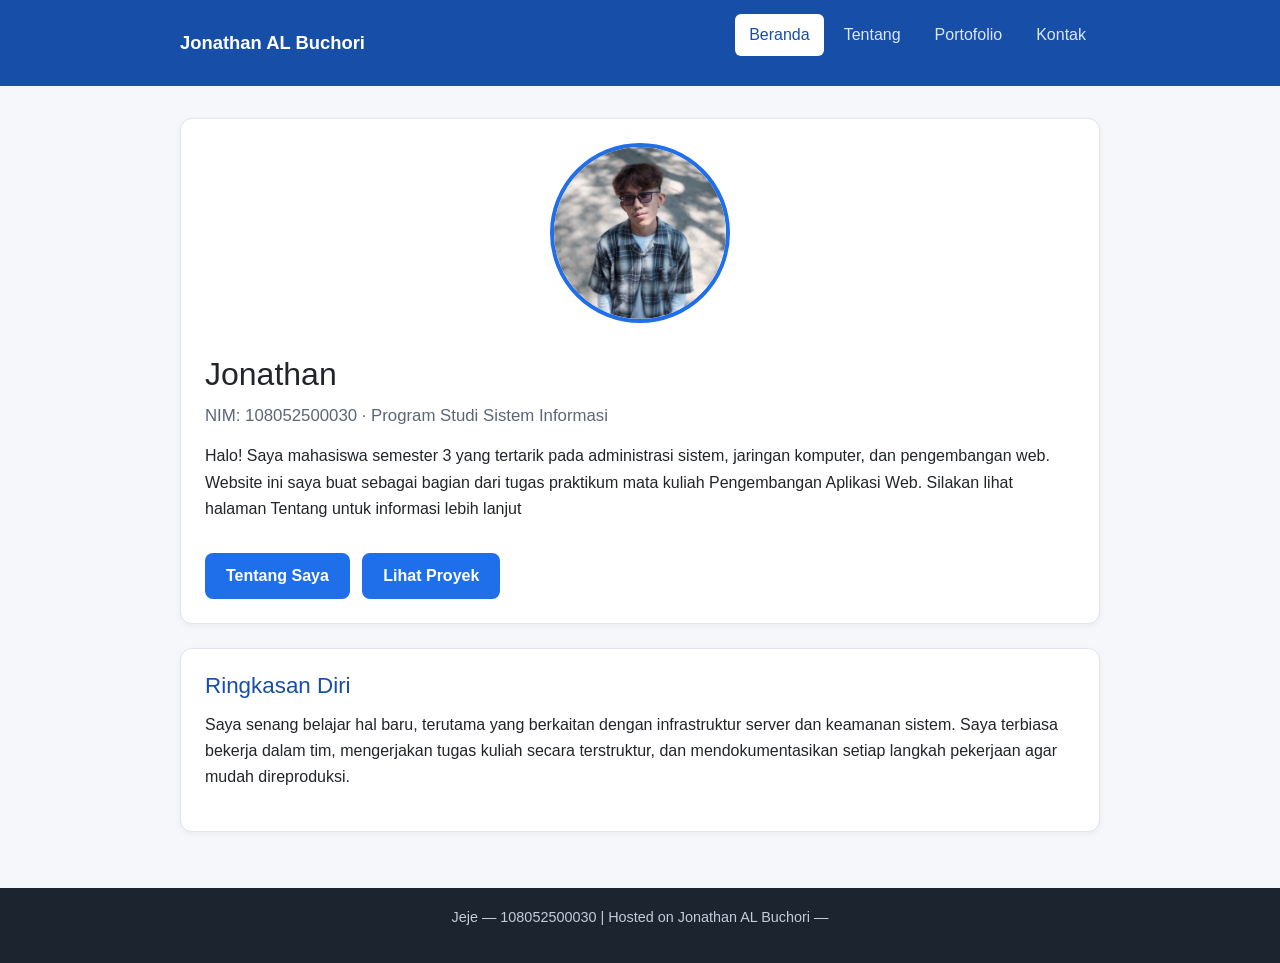
<file: index.html>
<!DOCTYPE html>
<html lang="id">
<head>
  <meta charset="UTF-8">
  <meta name="viewport" content="width=device-width, initial-scale=1.0">
  <title>Beranda – Jonathan</title>
  <!-- CSS Bootstrap & Bootstrap Icons dari Modul 7 -->
  <link rel="stylesheet" href="https://cdn.jsdelivr.net/npm/bootstrap@5.3.0-alpha2/dist/css/bootstrap.min.css">
  <link rel="stylesheet" href="https://cdn.jsdelivr.net/npm/bootstrap-icons@1.6.0/font/bootstrap-icons.css">
  <!-- CSS Custom milikmu -->
  <link rel="stylesheet" href="css/style.css">
</head>
<body>
  <header>
    <div class="nav-container">
      <span class="brand">Jonathan AL Buchori</span>
      <nav>
        <ul>
          <li><a href="index.html" class="active">Beranda</a></li>
          <li><a href="about.html">Tentang</a></li>
          <li><a href="portfolio.html">Portofolio</a></li>
          <li><a href="contact.html">Kontak</a></li>
        </ul>
      </nav>
    </div>
  </header>

  <main>
    <section class="card hero">
      <img src="img/avatar.jpg" alt="Foto profil Jonathan">
      <div class="hero-text">
        <h1>Jonathan</h1>
        <p class="nim">NIM: 108052500030 &middot; Program Studi Sistem Informasi</p>
        <p>
          Halo! Saya mahasiswa semester 3 yang tertarik pada administrasi sistem,
          jaringan komputer, dan pengembangan web. Website ini saya buat sebagai
          bagian dari tugas praktikum mata kuliah Pengembangan Aplikasi Web. Silakan lihat halaman Tentang untuk informasi lebih lanjut
        </p>
        <a class="btn" href="about.html">Tentang Saya</a>
        <a class="btn" href="portfolio.html">Lihat Proyek</a>
      </div>
    </section>

    <section class="card">
      <h2>Ringkasan Diri</h2>
      <p>
        Saya senang belajar hal baru, terutama yang berkaitan dengan infrastruktur
        server dan keamanan sistem. Saya terbiasa bekerja dalam tim, mengerjakan
        tugas kuliah secara terstruktur, dan mendokumentasikan setiap langkah
        pekerjaan agar mudah direproduksi.
      </p>
    </section>
  </main>

  <footer>
    <p>Jeje &mdash; 108052500030 | Hosted on Jonathan AL Buchori &mdash; </p>
  </footer>
<!-- JS Bootstrap dari Modul 7 -->
  <script src="https://cdn.jsdelivr.net/npm/bootstrap@5.3.0-alpha2/dist/js/bootstrap.bundle.min.js"></script>
</body>
</html>
</file>
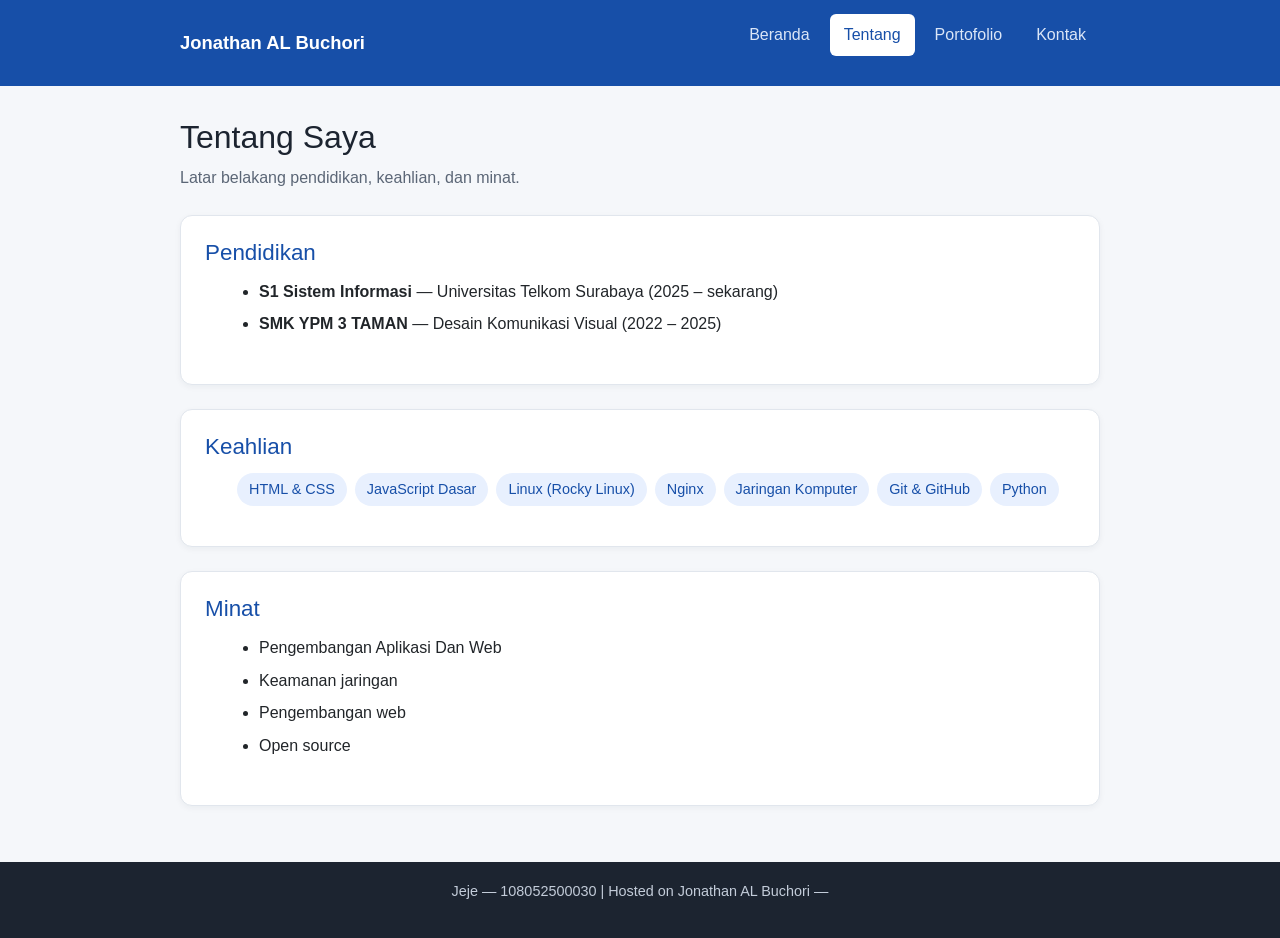
<file: about.html>
<!DOCTYPE html>
<html lang="id">
<head>
  <meta charset="UTF-8">
  <meta name="viewport" content="width=device-width, initial-scale=1.0">
  <title>Beranda – Jonathan</title>
  <!-- CSS Bootstrap & Bootstrap Icons dari Modul 7 -->
  <link rel="stylesheet" href="https://cdn.jsdelivr.net/npm/bootstrap@5.3.0-alpha2/dist/css/bootstrap.min.css">
  <link rel="stylesheet" href="https://cdn.jsdelivr.net/npm/bootstrap-icons@1.6.0/font/bootstrap-icons.css">
  <!-- CSS Custom milikmu -->
  <link rel="stylesheet" href="css/style.css">
</head>
<body>
  <header>
    <div class="nav-container">
      <span class="brand">Jonathan AL Buchori</span>
      <nav>
        <ul>
          <li><a href="index.html">Beranda</a></li>
          <li><a href="about.html" class="active">Tentang</a></li>
          <li><a href="portfolio.html">Portofolio</a></li>
          <li><a href="contact.html">Kontak</a></li>
        </ul>
      </nav>
    </div>
  </header>

  <main>
    <h1>Tentang Saya</h1>
    <p class="muted" style="margin-bottom: 24px;">Latar belakang pendidikan, keahlian, dan minat.</p>

    <section class="card">
      <h2>Pendidikan</h2>
      <ul class="list">
        <li>
          <strong>S1 Sistem Informasi</strong> &mdash; Universitas Telkom Surabaya (2025 &ndash; sekarang)
        </li>
        <li>
          <strong>SMK YPM 3 TAMAN</strong> &mdash; Desain Komunikasi Visual (2022 &ndash; 2025)
        </li>
      </ul>
    </section>

    <section class="card">
      <h2>Keahlian</h2>
      <ul class="tags">
        <li>HTML &amp; CSS</li>
        <li>JavaScript Dasar</li>
        <li>Linux (Rocky Linux)</li>
        <li>Nginx</li>
        <li>Jaringan Komputer</li>
        <li>Git &amp; GitHub</li>
        <li>Python</li>
      </ul>
    </section>

    <section class="card">
      <h2>Minat</h2>
      <ul class="list">
        <li>Pengembangan Aplikasi Dan Web</li>
        <li>Keamanan jaringan</li>
        <li>Pengembangan web</li>
        <li>Open source</li>
      </ul>
    </section>
  </main>

  <footer>
    <p>Jeje &mdash; 108052500030 | Hosted on Jonathan AL Buchori &mdash; </p>
  </footer>
<!-- JS Bootstrap dari Modul 7 -->
  <script src="https://cdn.jsdelivr.net/npm/bootstrap@5.3.0-alpha2/dist/js/bootstrap.bundle.min.js"></script>
</body>
</html>
</file>
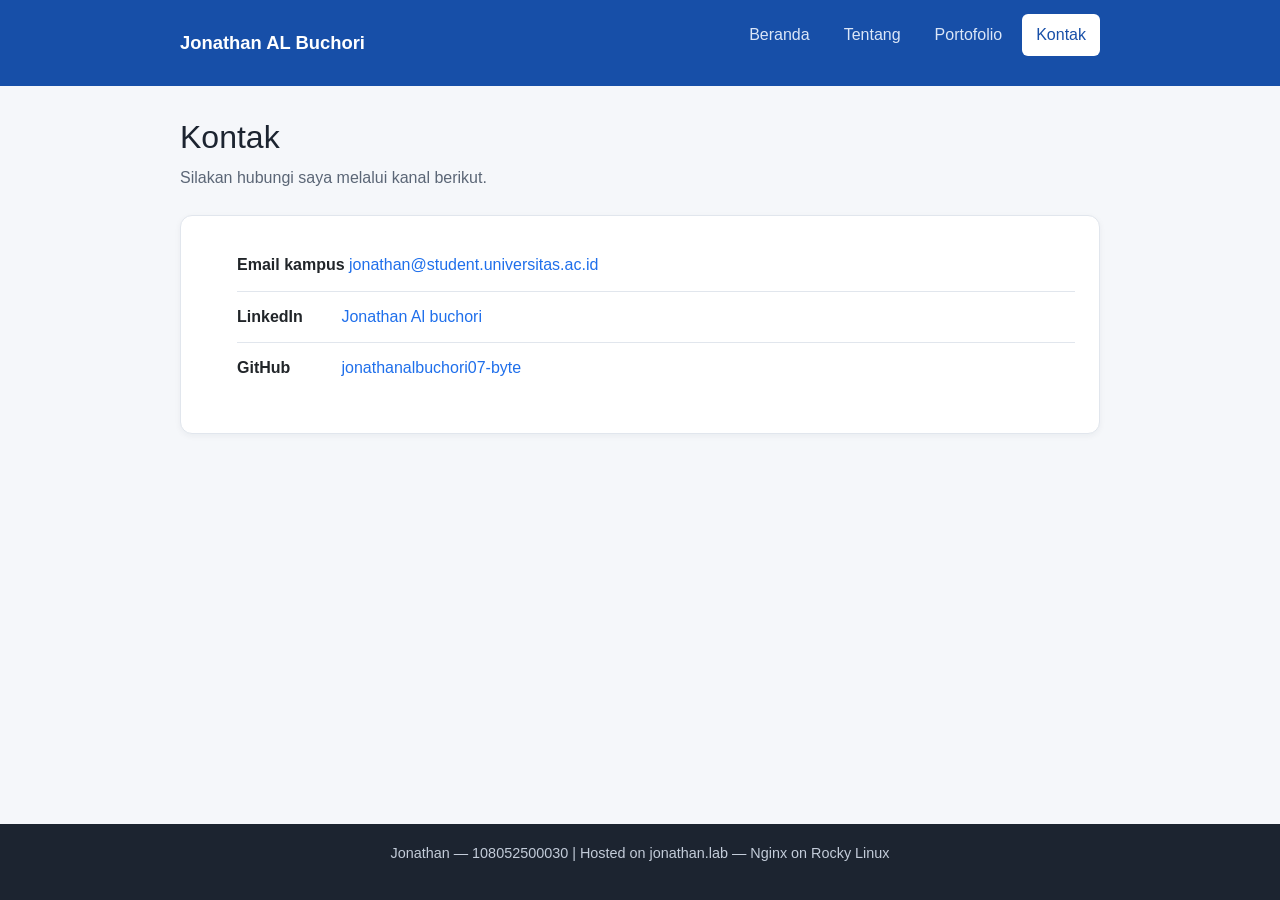
<file: contact.html>
<!DOCTYPE html>
<html lang="id">
<head>
  <meta charset="UTF-8">
  <meta name="viewport" content="width=device-width, initial-scale=1.0">
  <title>Beranda – Jonathan</title>
  <!-- CSS Bootstrap & Bootstrap Icons dari Modul 7 -->
  <link rel="stylesheet" href="https://cdn.jsdelivr.net/npm/bootstrap@5.3.0-alpha2/dist/css/bootstrap.min.css">
  <link rel="stylesheet" href="https://cdn.jsdelivr.net/npm/bootstrap-icons@1.6.0/font/bootstrap-icons.css">
  <!-- CSS Custom milikmu -->
  <link rel="stylesheet" href="css/style.css">
</head>
<body>
  <header>
    <div class="nav-container">
      <span class="brand">Jonathan AL Buchori</span>
      <nav>
        <ul>
          <li><a href="index.html">Beranda</a></li>
          <li><a href="about.html">Tentang</a></li>
          <li><a href="portfolio.html">Portofolio</a></li>
          <li><a href="contact.html" class="active">Kontak</a></li>
        </ul>
      </nav>
    </div>
  </header>

  <main>
    <h1>Kontak</h1>
    <p class="muted" style="margin-bottom: 24px;">Silakan hubungi saya melalui kanal berikut.</p>

    <section class="card">
      <ul class="contact-list">
        <li>
          <strong>Email kampus</strong>
          <a href="mailto:jonathanalb@student.universitas.ac.id">jonathan@student.universitas.ac.id</a>
        </li>
        <li>
          <strong>LinkedIn</strong>
          <a href="https://www.linkedin.com/in/username" target="_blank" rel="noopener">Jonathan Al buchori</a>
        </li>
        <li>
          <strong>GitHub</strong>
          <a href="https://github.com/username" target="_blank" rel="noopener">jonathanalbuchori07-byte</a>
        </li>
      </ul>
    </section>
  </main>

  <footer>
    <p>Jonathan &mdash; 108052500030 | Hosted on jonathan.lab &mdash; Nginx on Rocky Linux</p>
  </footer>
<!-- JS Bootstrap dari Modul 7 -->
  <script src="https://cdn.jsdelivr.net/npm/bootstrap@5.3.0-alpha2/dist/js/bootstrap.bundle.min.js"></script>
</body>
</html>
</file>
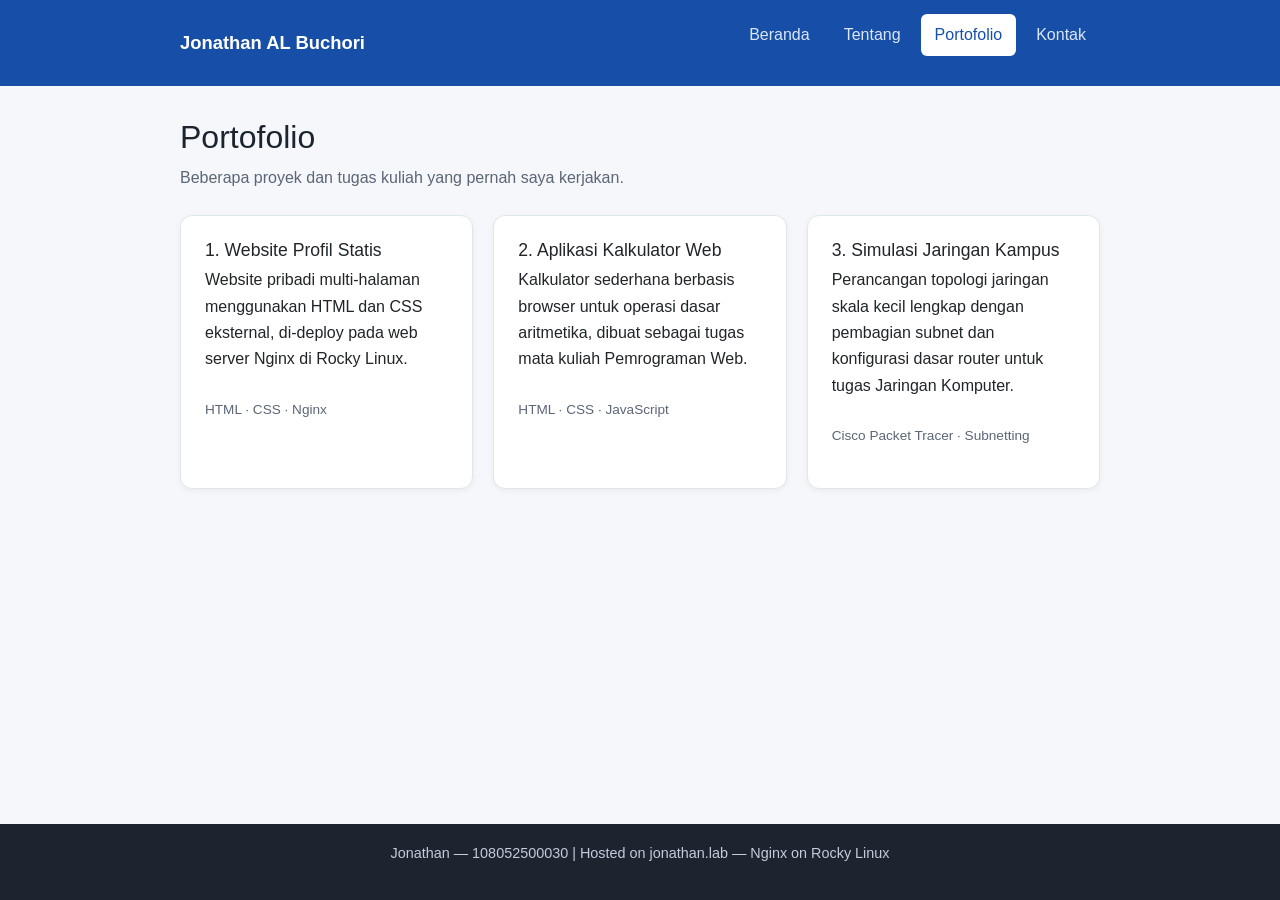
<file: portfolio.html>
<!DOCTYPE html>
<html lang="id">
<head>
  <meta charset="UTF-8">
  <meta name="viewport" content="width=device-width, initial-scale=1.0">
  <title>Beranda – Jonathan</title>
  <!-- CSS Bootstrap & Bootstrap Icons dari Modul 7 -->
  <link rel="stylesheet" href="https://cdn.jsdelivr.net/npm/bootstrap@5.3.0-alpha2/dist/css/bootstrap.min.css">
  <link rel="stylesheet" href="https://cdn.jsdelivr.net/npm/bootstrap-icons@1.6.0/font/bootstrap-icons.css">
  <!-- CSS Custom milikmu -->
  <link rel="stylesheet" href="css/style.css">
</head>
<body>
  <header>
    <div class="nav-container">
      <span class="brand">Jonathan AL Buchori</span>
      <nav>
        <ul>
          <li><a href="index.html">Beranda</a></li>
          <li><a href="about.html">Tentang</a></li>
          <li><a href="portfolio.html" class="active">Portofolio</a></li>
          <li><a href="contact.html">Kontak</a></li>
        </ul>
      </nav>
    </div>
  </header>

  <main>
    <h1>Portofolio</h1>
    <p class="muted" style="margin-bottom: 24px;">Beberapa proyek dan tugas kuliah yang pernah saya kerjakan.</p>

    <div class="grid">
      <article class="card project">
        <h3>1. Website Profil Statis</h3>
        <p>
          Website pribadi multi-halaman menggunakan HTML dan CSS eksternal,
          di-deploy pada web server Nginx di Rocky Linux.
        </p>
        <p class="stack">HTML &middot; CSS &middot; Nginx</p>
      </article>

      <article class="card project">
        <h3>2. Aplikasi Kalkulator Web</h3>
        <p>
          Kalkulator sederhana berbasis browser untuk operasi dasar aritmetika,
          dibuat sebagai tugas mata kuliah Pemrograman Web.
        </p>
        <p class="stack">HTML &middot; CSS &middot; JavaScript</p>
      </article>

      <article class="card project">
        <h3>3. Simulasi Jaringan Kampus</h3>
        <p>
          Perancangan topologi jaringan skala kecil lengkap dengan pembagian
          subnet dan konfigurasi dasar router untuk tugas Jaringan Komputer.
        </p>
        <p class="stack">Cisco Packet Tracer &middot; Subnetting</p>
      </article>
    </div>
  </main>

  <footer>
    <p>Jonathan &mdash; 108052500030 | Hosted on jonathan.lab &mdash; Nginx on Rocky Linux</p>
  </footer>

  <!-- JS Bootstrap dari Modul 7 -->
  <script src="https://cdn.jsdelivr.net/npm/bootstrap@5.3.0-alpha2/dist/js/bootstrap.bundle.min.js"></script>
</body>
</html>
</file>
<file: css/style.css>
/* ===== Reset & dasar ===== */
* { box-sizing: border-box; margin: 0; padding: 0; }

:root {
  --bg: #f5f7fa;
  --card: #ffffff;
  --primary: #1f6feb;
  --primary-dark: #174fa8;
  --text: #1c2430;
  --muted: #5b6676;
  --border: #e1e6ed;
}

body {
  font-family: "Segoe UI", Roboto, Arial, sans-serif;
  background: var(--bg);
  color: var(--text);
  line-height: 1.65;
  min-height: 100vh;
  display: flex;
  flex-direction: column;
}

a { color: var(--primary); text-decoration: none; }
a:hover { text-decoration: underline; }

/* ===== Header & navigasi ===== */
header {
  background: var(--primary-dark);
  color: #fff;
  position: sticky;
  top: 0;
  z-index: 10;
}

.nav-container {
  max-width: 960px;
  margin: 0 auto;
  padding: 14px 20px;
  display: flex;
  justify-content: space-between;
  align-items: center;
  flex-wrap: wrap;
  gap: 10px;
}

.brand { font-weight: 700; font-size: 1.15rem; color: #fff; }

nav ul { list-style: none; display: flex; gap: 6px; flex-wrap: wrap; }

nav a {
  color: #dbe6f7;
  padding: 8px 14px;
  border-radius: 6px;
  display: block;
  font-weight: 500;
}

nav a:hover { background: rgba(255,255,255,.15); text-decoration: none; }
nav a.active { background: #fff; color: var(--primary-dark); }

/* ===== Konten ===== */
main {
  flex: 1;
  width: 100%;
  max-width: 960px;
  margin: 0 auto;
  padding: 32px 20px;
}

h1 { font-size: 2rem; margin-bottom: 8px; }
h2 { font-size: 1.4rem; margin-bottom: 12px; color: var(--primary-dark); }
h3 { font-size: 1.1rem; margin-bottom: 6px; }

.card {
  background: var(--card);
  border: 1px solid var(--border);
  border-radius: 12px;
  padding: 24px;
  margin-bottom: 24px;
  box-shadow: 0 2px 6px rgba(20, 30, 50, .05);
}

.muted { color: var(--muted); }

/* ===== Beranda ===== */
.hero {
  display: flex;
  align-items: center;
  gap: 32px;
  flex-wrap: wrap;
}

.hero img {
  width: 180px;
  height: 180px;
  border-radius: 50%;
  border: 4px solid var(--primary);
  background: #fff;
  object-fit: cover;
}

.hero-text { flex: 1; min-width: 240px; }
.hero-text .nim { font-size: 1.05rem; color: var(--muted); margin-bottom: 14px; }

.btn {
  display: inline-block;
  background: var(--primary);
  color: #fff;
  padding: 10px 20px;
  border-radius: 8px;
  font-weight: 600;
  margin-top: 14px;
  margin-right: 8px;
}

.btn:hover { background: var(--primary-dark); text-decoration: none; }

/* ===== Daftar ===== */
ul.list { margin-left: 22px; }
ul.list li { margin-bottom: 6px; }

.tags { display: flex; flex-wrap: wrap; gap: 8px; list-style: none; }
.tags li {
  background: #e8f0fe;
  color: var(--primary-dark);
  padding: 5px 12px;
  border-radius: 999px;
  font-size: .9rem;
  font-weight: 500;
}

/* ===== Portofolio ===== */
.grid {
  display: grid;
  grid-template-columns: repeat(auto-fit, minmax(260px, 1fr));
  gap: 20px;
}

.project { margin-bottom: 0; }
.project .stack { font-size: .85rem; color: var(--muted); margin-top: 10px; }

/* ===== Kontak ===== */
.contact-list { list-style: none; }
.contact-list li {
  padding: 12px 0;
  border-bottom: 1px solid var(--border);
}
.contact-list li:last-child { border-bottom: none; }
.contact-list strong { display: inline-block; min-width: 100px; }

/* ===== Footer ===== */
footer {
  background: #1c2430;
  color: #c3ccd9;
  text-align: center;
  padding: 18px 20px;
  font-size: .9rem;
}

/* ===== Responsif ===== */
@media (max-width: 600px) {
  .hero { flex-direction: column; text-align: center; }
  h1 { font-size: 1.6rem; }
}
</file>
